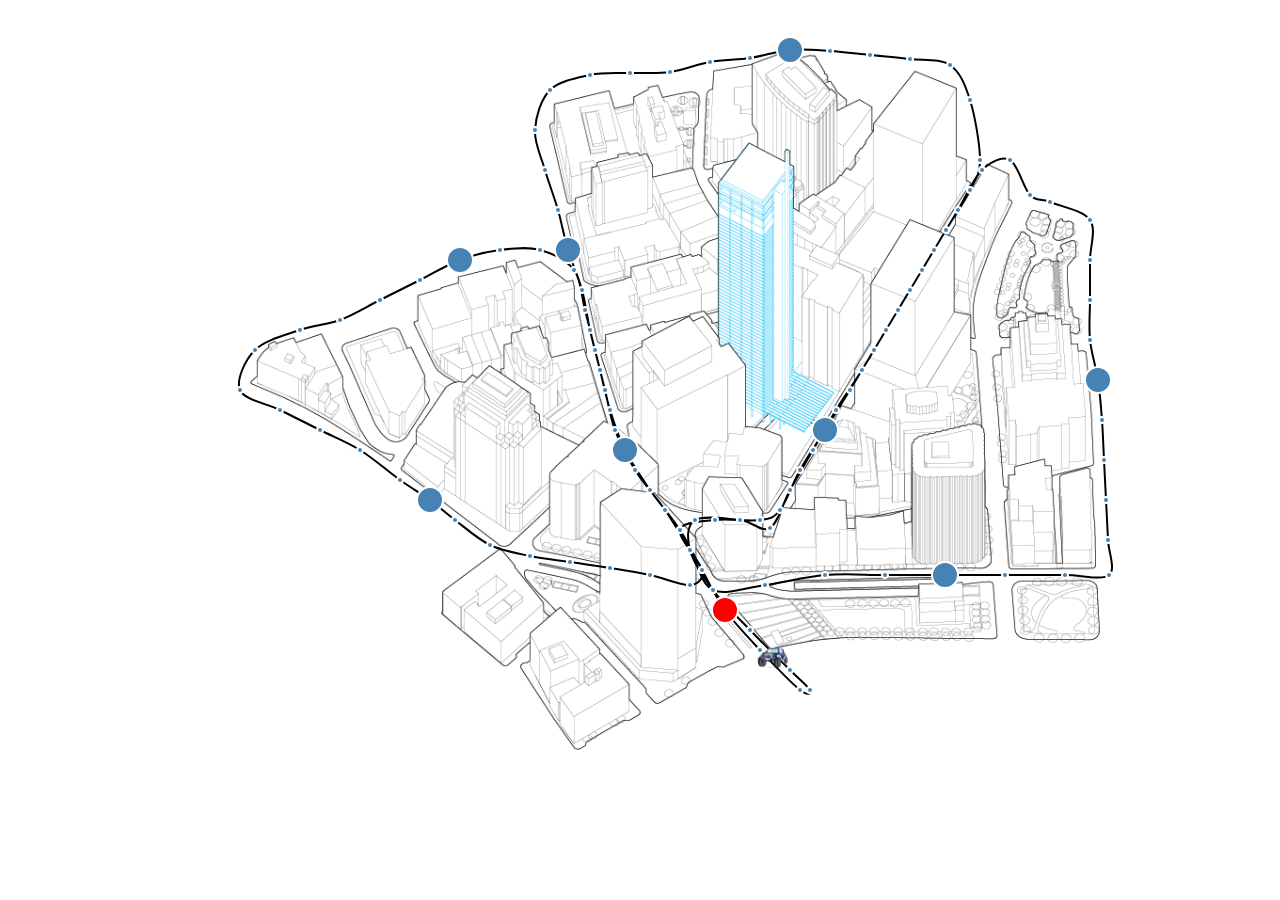
<file: Final_Project/index.html>
<!DOCTYPE html>
<html>
<head>
    <title>Incorporate Final Project</title>

    <link rel="stylesheet" type="text/css" href="./libraries/bootstrap.css">
    <link rel="stylesheet" type="text/css" href="./style.css">

    <!-- Bootstrap JS is a JS library with pre-made functionality. Requires jQuery and popper.js to run.
         JQuery is a very powerful, general-purpose library that can manipulate the DOM
         Popper is a new positioning library for tooltips. It was annoying to integrate locally, so using a web link here.-->
    <script src="./libraries/jquery-3.2.1.js"></script>
    <script src="https://cdnjs.cloudflare.com/ajax/libs/popper.js/1.11.0/umd/popper.min.js"></script>
    <script src="./libraries/bootstrap.js"></script>
    <script src="./libraries/d3.v4.2.6.min.js"></script>

</head>

<body>


    <svg width="1250px" height="800px"></svg>

</body>

<script src="./index.js"></script>

</html>
</file>
<file: Final_Project/style.css>
path {
     fill: none;
     stroke: #000;
     stroke-width: 2;
 }

circle {

    stroke: #fff;
    stroke-width: 2px;
}
</file>
